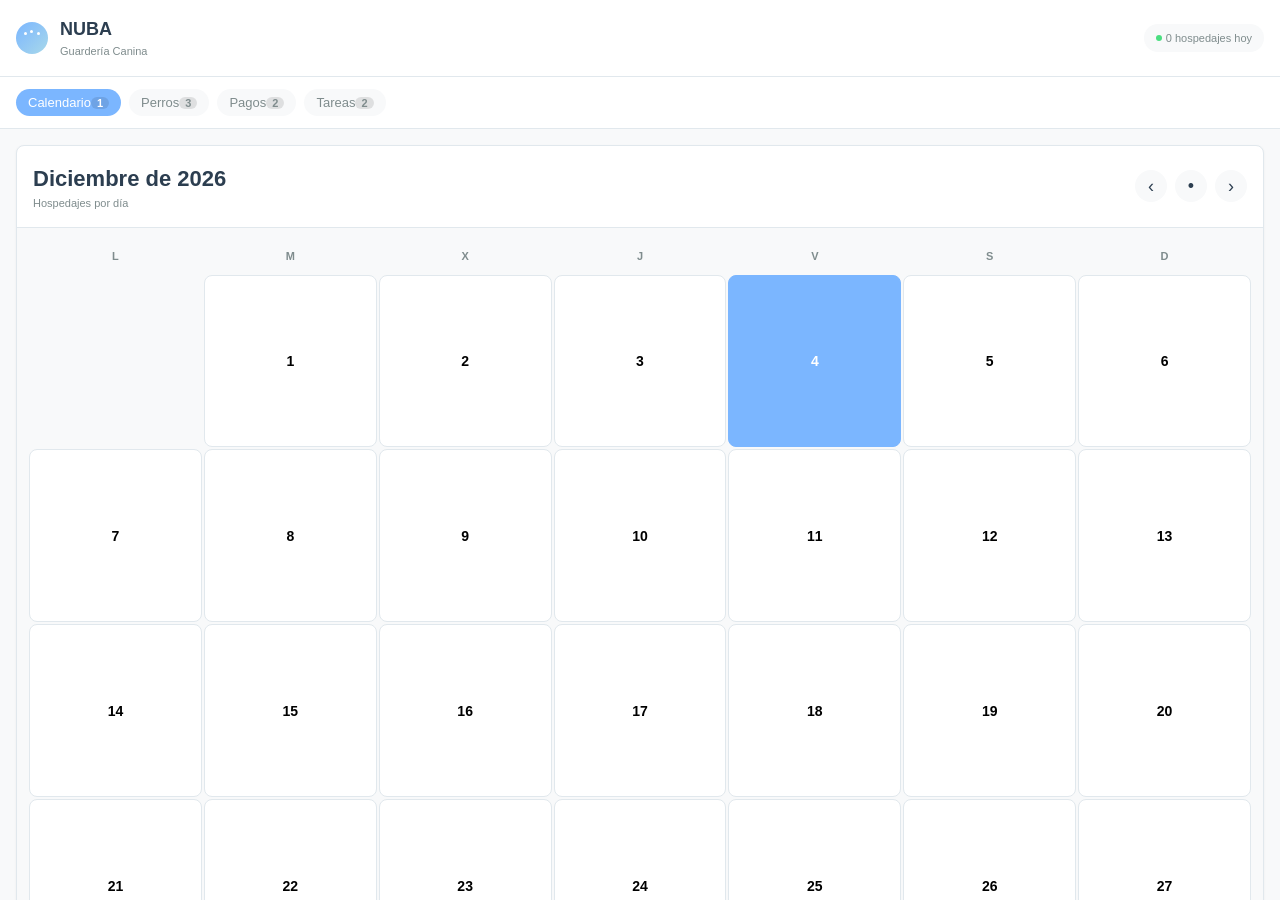
<file: index_v2.html>
<!DOCTYPE html>
<html lang="es">
<head>
  <meta charset="UTF-8" />
  <title>NUBA Guardería Canina</title>
  <meta name="viewport" content="width=device-width, initial-scale=1, viewport-fit=cover" />
  <link rel="stylesheet" href="./style.css" />
</head>
<body>
  <div id="app"></div>

  <script>
    // ===== DOM Helper =====
    const el = (tag, attrs = {}, children = []) => {
      const node = document.createElement(tag);
      Object.entries(attrs || {}).forEach(([k, v]) => {
        if (k === "class") node.className = v;
        else if (k.startsWith("on") && typeof v === "function") {
          node.addEventListener(k.slice(2).toLowerCase(), v);
        } else if (k === "dataset" && v && typeof v === "object") {
          Object.entries(v).forEach(([dk, dv]) => (node.dataset[dk] = dv));
        } else {
          node.setAttribute(k, v);
        }
      });
      const append = (c) => {
        if (c == null) return;
        if (Array.isArray(c)) c.forEach(append);
        else if (typeof c === "string" || typeof c === "number") {
          node.appendChild(document.createTextNode(c));
        } else {
          node.appendChild(c);
        }
      };
      append(children);
      return node;
    };

    // ===== State =====
    const state = {
      activeTab: "calendario",
      today: new Date(),
      calendarMonthOffset: 0,
      selectedDate: null,
      pagosFilter: "pendientes",
      tareasFilter: "todas",
      modal: null,
      selectedPerroId: null,
      tarifa: { precioNoche: 60, precioTemporada: 0 },
      perros: [
        {
          id: 1,
          nombre: "Luna",
          notas: "Dieta hipoalergénica, muy sociable.",
          cliente: "María Pérez",
          cliente_telefono: "555-1234",
          cliente_email: "maria@example.com",
          etiquetas: ["Dieta", "Sociable"],
          adjuntos: [{ id: 1, nombre: "vacunas_Luna.pdf", tipo: "Certificado de Vacunas" }]
        },
        {
          id: 2,
          nombre: "Max",
          notas: "Ansiedad por separación. Prefiere habitación tranquila.",
          cliente: "Carlos Gómez",
          cliente_telefono: "555-5678",
          cliente_email: "carlos@example.com",
          etiquetas: ["Ansiedad", "Habitación individual"],
          adjuntos: []
        },
        {
          id: 3,
          nombre: "Toby",
          notas: "Toma medicación por la mañana. Muy juguetón.",
          cliente: "Lucía Fernández",
          cliente_telefono: "555-9012",
          cliente_email: "lucia@example.com",
          etiquetas: ["Medicación", "Juguetón"],
          adjuntos: [{ id: 2, nombre: "ficha_medica_Toby.pdf", tipo: "Ficha Médica" }]
        }
      ],
      hospedajes: [
        {
          id: 1,
          perroId: 1,
          habitacion: "Suite 1",
          desde: "2025-12-06",
          hasta: "2025-12-10",
          estado: "activo"
        },
        {
          id: 2,
          perroId: 2,
          habitacion: "Hab. 3",
          desde: "2025-12-07",
          hasta: "2025-12-12",
          estado: "programado"
        },
        {
          id: 3,
          perroId: 3,
          habitacion: "Suite 2",
          desde: "2025-12-05",
          hasta: "2025-12-07",
          estado: "completado"
        }
      ],
      pagos: [
        {
          id: 1,
          perroId: 1,
          monto: 240,
          vence: "2025-12-10",
          estado: "pendiente",
          hospedajeId: 1,
          notas: "Pago por hospedaje 4 noches"
        },
        {
          id: 2,
          perroId: 2,
          monto: 300,
          vence: "2025-12-12",
          estado: "pendiente",
          hospedajeId: 2,
          notas: "Pago por hospedaje 5 noches"
        },
        {
          id: 3,
          perroId: 3,
          monto: 120,
          vence: "2025-12-07",
          estado: "pagado",
          hospedajeId: 3,
          notas: "Pago por hospedaje 2 noches"
        }
      ],
      tareas: [
        {
          id: 1,
          titulo: "Paseo Luna (mañana)",
          fecha: "2025-12-07",
          asignadoA: "Ana",
          estado: "pendiente"
        },
        {
          id: 2,
          titulo: "Baño Max",
          fecha: "2025-12-07",
          asignadoA: "Luis",
          estado: "en-curso"
        },
        {
          id: 3,
          titulo: "Limpieza Suite 2",
          fecha: "2025-12-06",
          asignadoA: "Equipo",
          estado: "hecha"
        }
      ]
    };

    // ===== Utility Functions =====
    const formatDateISO = (date) => date.toISOString().split("T")[0];

    const addMonths = (date, offset) => {
      const d = new Date(date);
      d.setMonth(d.getMonth() + offset);
      return d;
    };

    const getMonthDays = (year, month) => {
      const firstDay = new Date(year, month, 1);
      const daysInMonth = new Date(year, month + 1, 0).getDate();
      const startWeekday = (firstDay.getDay() + 6) % 7;
      const days = [];
      for (let i = 0; i < startWeekday; i++) {
        days.push(null);
      }
      for (let d = 1; d <= daysInMonth; d++) {
        days.push(new Date(year, month, d));
      }
      return days;
    };

    const isSameDay = (a, b) =>
      a.getFullYear() === b.getFullYear() &&
      a.getMonth() === b.getMonth() &&
      a.getDate() === b.getDate();

    const calcularDias = (desde, hasta) => {
      const d1 = new Date(desde);
      const d2 = new Date(hasta);
      return Math.ceil((d2 - d1) / (1000 * 60 * 60 * 24)) + 1;
    };

    const calcularMonto = (desde, hasta, tarifa = state.tarifa.precioNoche) => {
      const dias = calcularDias(desde, hasta);
      return dias * tarifa;
    };

    // ===== Views =====
    function renderCalendarioView() {
      const container = el("div", { class: "calendar-card card" });

      const monthDate = addMonths(state.today, state.calendarMonthOffset);
      const monthLabel = monthDate.toLocaleDateString("es-ES", {
        month: "long",
        year: "numeric"
      });

      const header = el("div", { class: "calendar-header" }, [
        el("div", null, [
          el(
            "div",
            { class: "calendar-month" },
            monthLabel.charAt(0).toUpperCase() + monthLabel.slice(1)
          ),
          el("div", { class: "card-subtitle" }, "Hospedajes por día")
        ]),
        el("div", { class: "calendar-nav" }, [
          el(
            "button",
            {
              onclick: () => {
                state.calendarMonthOffset -= 1;
                renderApp(document.getElementById("app"));
              }
            },
            "‹"
          ),
          el(
            "button",
            {
              onclick: () => {
                state.calendarMonthOffset = 0;
                renderApp(document.getElementById("app"));
              }
            },
            "•"
          ),
          el(
            "button",
            {
              onclick: () => {
                state.calendarMonthOffset += 1;
                renderApp(document.getElementById("app"));
              }
            },
            "›"
          )
        ])
      ]);

      const weekdaysRow = ["L", "M", "X", "J", "V", "S", "D"].map((d) =>
        el("div", { class: "calendar-weekday" }, d)
      );

      const days = getMonthDays(monthDate.getFullYear(), monthDate.getMonth());
      const selectedDate = state.selectedDate || state.today;

      const daysNodes = days.map((d) => {
        if (!d) return el("div");
        const dayISO = formatDateISO(d);
        const staysOnDay = state.hospedajes.filter(
          (h) => dayISO >= h.desde && dayISO <= h.hasta
        );
        const hasStays = staysOnDay.length > 0;
        const isToday = isSameDay(d, state.today);
        const isSelected = isSameDay(d, selectedDate);

        const classes = ["calendar-day"];
        if (isToday) classes.push("is-today");
        if (hasStays) classes.push("has-stays");
        if (isSelected) classes.push("selected");

        return el(
          "button",
          {
            class: classes.join(" "),
            title: hasStays ? staysOnDay.map((h) => {
              const perro = state.perros.find((p) => p.id === h.perroId);
              return perro ? perro.nombre : "Perro";
            }).join(", ") : "",
            onclick: () => {
              state.selectedDate = d;
              renderApp(document.getElementById("app"));
            }
          },
          [
            el("div", { class: "calendar-day-inner" }, [
              el("span", { class: "calendar-day-number" }, d.getDate())
            ]),
            hasStays
              ? el(
                  "div",
                  { class: "calendar-day-badge" },
                  staysOnDay.length > 9 ? "9+" : staysOnDay.length
                )
              : null,
            hasStays && staysOnDay.length <= 2
              ? el(
                  "div",
                  { class: "calendar-day-pets" },
                  staysOnDay.slice(0, 2).map((h) => {
                    const perro = state.perros.find((p) => p.id === h.perroId);
                    return el(
                      "span",
                      { class: "pet-dot", title: perro ? perro.nombre : "Perro" },
                      perro ? perro.nombre.charAt(0) : "?"
                    );
                  })
                )
              : null
          ]
        );
      });

      const grid = el("div", { class: "calendar-grid" }, [
        ...weekdaysRow,
        ...daysNodes
      ]);

      container.appendChild(header);
      container.appendChild(grid);

      const selectedISO = formatDateISO(state.selectedDate || state.today);
      const dayStays = state.hospedajes.filter(
        (h) => selectedISO >= h.desde && selectedISO <= h.hasta
      );

      const summaryRow = el("div", { class: "day-summary" }, [
        el("span", null, [
          "Día ",
          el("strong", null, selectedISO.split("-").reverse().join("/"))
        ]),
        el("div", { class: "small-pill-row" }, [
          el("span", { class: "small-pill" }, [
            "Hospedajes: ",
            el("strong", null, dayStays.length.toString())
          ])
        ])
      ]);

      container.appendChild(summaryRow);

      const listCard = el(
        "div",
        { class: "card card-tight", style: "margin-top:6px;" },
        [
          el("div", { class: "card-header" }, [
            el("div", { class: "card-title" }, [
              "Hospedajes del día",
              el("span", { class: "chip" }, [
                el("span", { class: "chip-dot" }),
                "Programado / Activo / Completado"
              ])
            ]),
            el(
              "button",
              {
                class: "btn-ghost",
                onclick: () => {
                  state.modal = { type: "hospedaje", date: selectedISO };
                  renderApp(document.getElementById("app"));
                }
              },
              "+ nuevo"
            )
          ]),
          el("div", { class: "scroll-area" }, [
            dayStays.length === 0
              ? el("div", { class: "empty-state" }, "No hay hospedajes para este día.")
              : dayStays.map(renderStayItem)
          ])
        ]
      );

      const wrapper = el("div");
      wrapper.appendChild(container);
      wrapper.appendChild(listCard);
      return wrapper;
    }

    function renderStayItem(h) {
      const perro = state.perros.find((p) => p.id === h.perroId);
      const initials = perro ? perro.nombre.charAt(0) : "?";
      const statusClass = h.estado;
      const statusLabel =
        h.estado === "activo"
          ? "Activo"
          : h.estado === "completado"
          ? "Completado"
          : "Programado";

      const pago = state.pagos.find((p) => p.hospedajeId === h.id);
      const montoCalculado = calcularMonto(h.desde, h.hasta);

      return el("div", { class: "stay-item" }, [
        el("div", { class: "stay-avatar" }, initials),
        el("div", { class: "stay-main" }, [
          el("div", { class: "stay-name" }, perro ? perro.nombre : "Perro"),
          el(
            "div",
            { class: "stay-meta" },
            `Hab. ${h.habitacion} · ${h.desde.split("-").reverse().join("/")}` +
              ` – ${h.hasta.split("-").reverse().join("/")} · $${montoCalculado}`
          )
        ]),
        el("div", { style: "display:flex; gap:6px; align-items:center;" }, [
          el("span", { class: `stay-status ${statusClass}` }, statusLabel),
          el(
            "button",
            {
              class: "btn-ghost",
              onclick: () => {
                state.modal = { type: "hospedaje", hospedajeId: h.id };
                renderApp(document.getElementById("app"));
              }
            },
            "Editar"
          )
        ])
      ]);
    }

    function renderPerrosView() {
      const card = el("div", { class: "card card-tight" }, [
        el("div", { class: "card-header" }, [
          el("div", { class: "card-title" }, [
            "Perros registrados",
            el("span", { class: "chip" }, [
              el("span", { class: "chip-dot" }),
              "Perfil, notas, historial"
            ])
          ]),
          el(
            "button",
            {
              class: "btn-ghost",
              onclick: () => {
                state.modal = { type: "perro" };
                renderApp(document.getElementById("app"));
              }
            },
            "+ nuevo"
          )
        ]),
        el("div", { class: "scroll-area" }, [
          el(
            "div",
            { class: "pet-list" },
            state.perros.map((p) => renderPetItem(p))
          )
        ])
      ]);
      return card;
    }

    function renderPetItem(p) {
      const initials = p.nombre.charAt(0);
      const activos = state.hospedajes.filter(
        (h) => h.perroId === p.id && h.estado === "activo"
      ).length;
      const pendientes = state.pagos.filter(
        (pay) => pay.perroId === p.id && pay.estado === "pendiente"
      ).length;

      return el("div", { class: "pet-item" }, [
        el("div", { class: "pet-avatar" }, initials),
        el("div", { class: "pet-main" }, [
          el("div", { class: "pet-name" }, p.nombre),
          el("div", { class: "pet-notes" }, p.cliente ? `Cliente: ${p.cliente}` : ""),
          el("div", { class: "pet-tags" }, [
            p.etiquetas.map((tag) => el("span", { class: "pet-tag" }, tag)),
            activos
              ? el("span", { class: "pet-tag" }, `Hospedajes activos: ${activos}`)
              : null,
            pendientes
              ? el(
                  "span",
                  { class: "pet-tag" },
                  `Pagos pendientes: ${pendientes}`
                )
              : null
          ])
        ]),
        el("div", null, [
          el(
            "button",
            {
              class: "btn-ghost",
              onclick: () => {
                state.selectedPerroId = p.id;
                state.modal = { type: "perfil-perro", perroId: p.id };
                renderApp(document.getElementById("app"));
              }
            },
            "Ver Perfil"
          )
        ])
      ]);
    }

    function renderPagosView() {
      const card = el("div", { class: "card card-tight" }, [
        el("div", { class: "card-header" }, [
          el("div", { class: "card-title" }, [
            "Pagos",
            el("span", { class: "chip" }, [
              el("span", { class: "chip-dot" }),
              "Pendientes y pagados"
            ])
          ]),
          el(
            "button",
            {
              class: "btn-ghost",
              onclick: () => {
                state.modal = { type: "pago" };
                renderApp(document.getElementById("app"));
              }
            },
            "+ nuevo pago"
          )
        ]),
        el("div", { class: "pagos-toggle" }, [
          el(
            "button",
            {
              class: state.pagosFilter === "pendientes" ? "active" : "",
              onclick: () => {
                state.pagosFilter = "pendientes";
                renderApp(document.getElementById("app"));
              }
            },
            "Pendientes"
          ),
          el(
            "button",
            {
              class: state.pagosFilter === "pagados" ? "active" : "",
              onclick: () => {
                state.pagosFilter = "pagados";
                renderApp(document.getElementById("app"));
              }
            },
            "Pagados"
          ),
          el(
            "button",
            {
              class: "btn-ghost",
              onclick: () => {
                state.modal = { type: "tarifa" };
                renderApp(document.getElementById("app"));
              }
            },
            "⚙ Tarifas"
          )
        ]),
        el("div", { class: "scroll-area" }, [renderPagosList(state.pagosFilter)])
      ]);

      return card;
    }

    function renderPagosList(filter) {
      const todayISO = formatDateISO(state.today);
      const list = state.pagos.filter((p) =>
        filter === "pendientes" ? p.estado === "pendiente" : p.estado === "pagado"
      );

      if (list.length === 0) {
        return el(
          "div",
          { class: "empty-state" },
          filter === "pendientes"
            ? "No hay pagos pendientes."
            : "No hay pagos registrados como pagados."
        );
      }

      return el(
        "div",
        null,
        list.map((p) => {
          const perro = state.perros.find((pet) => pet.id === p.perroId);
          const vencido = p.estado === "pendiente" && p.vence < todayISO;
          const statusClass = vencido
            ? "vencido"
            : p.estado === "pendiente"
            ? "pendiente"
            : "pagado";
          const statusLabel = vencido
            ? "Vencido"
            : p.estado === "pendiente"
            ? "Pendiente"
            : "Pagado";

          return el("div", { class: "payment-item" }, [
            el("div", { class: "payment-main" }, [
              el("div", { class: "payment-name" }, perro ? perro.nombre : "Perro"),
              el("div", { class: "payment-meta" }, [
                `Vence: ${p.vence.split("-").reverse().join("/")}`,
                " · ",
                el("span", { class: `payment-status-pill ${statusClass}` }, [
                  statusLabel
                ])
              ]),
              p.notas ? el("div", { class: "payment-notes" }, p.notas) : null
            ]),
            el("div", { style: "text-align:right; display:flex; flex-direction:column; gap:6px; align-items:flex-end;" }, [
              el("div", { class: "payment-amount" }, `$${p.monto.toFixed(0)}`),
              el("div", null, [
                filter === "pendientes"
                  ? el(
                      "button",
                      {
                        class: "btn-primary btn-small",
                        onclick: () => {
                          p.estado = "pagado";
                          renderApp(document.getElementById("app"));
                        }
                      },
                      "Marcar pagado"
                    )
                  : null,
                el(
                  "button",
                  {
                    class: "btn-ghost",
                    onclick: () => {
                      state.modal = { type: "pago", pagoId: p.id };
                      renderApp(document.getElementById("app"));
                    }
                  },
                  "Editar"
                )
              ])
            ])
          ]);
        })
      );
    }

    function renderTareasView() {
      const card = el("div", { class: "card card-tight" }, [
        el("div", { class: "card-header" }, [
          el("div", { class: "card-title" }, [
            "Tareas del equipo",
            el("span", { class: "chip" }, [
              el("span", { class: "chip-dot" }),
              "Paseos, baños, limpieza"
            ])
          ]),
          el(
            "button",
            {
              class: "btn-ghost",
              onclick: () => {
                state.modal = { type: "tarea" };
                renderApp(document.getElementById("app"));
              }
            },
            "+ nueva"
          )
        ]),
        el("div", { class: "task-filters" }, [
          el(
            "button",
            {
              class: `btn-ghost ${state.tareasFilter === "todas" ? "active-filter" : ""}`,
              onclick: () => {
                state.tareasFilter = "todas";
                renderApp(document.getElementById("app"));
              }
            },
            "Todas"
          ),
          el(
            "button",
            {
              class: `btn-ghost ${state.tareasFilter === "pendientes" ? "active-filter" : ""}`,
              onclick: () => {
                state.tareasFilter = "pendientes";
                renderApp(document.getElementById("app"));
              }
            },
            "Pendientes"
          ),
          el(
            "button",
            {
              class: `btn-ghost ${state.tareasFilter === "hoy" ? "active-filter" : ""}`,
              onclick: () => {
                state.tareasFilter = "hoy";
                renderApp(document.getElementById("app"));
              }
            },
            "Hoy"
          )
        ]),
        el("div", { class: "scroll-area" }, [renderTareasList()])
      ]);

      return card;
    }

    function renderTareasList() {
      const todayISO = formatDateISO(state.today);

      let list = state.tareas.slice();
      if (state.tareasFilter === "pendientes") {
        list = list.filter((t) => t.estado !== "hecha");
      } else if (state.tareasFilter === "hoy") {
        list = list.filter((t) => t.fecha === todayISO);
      }

      if (list.length === 0) {
        return el(
          "div",
          { class: "empty-state" },
          "No hay tareas para este filtro."
        );
      }

      return el(
        "div",
        null,
        list.map((t) => {
          const statusClass = t.estado;
          const statusLabel =
            t.estado === "pendiente"
              ? "Pendiente"
              : t.estado === "en-curso"
              ? "En curso"
              : "Hecha";

          return el("div", { class: "task-item" }, [
            el(
              "button",
              {
                class: "task-checkbox",
                onclick: () => {
                  if (t.estado === "hecha") {
                    t.estado = "pendiente";
                  } else {
                    t.estado = "hecha";
                  }
                  renderApp(document.getElementById("app"));
                }
              },
              t.estado === "hecha" ? "✓" : ""
            ),
            el("div", { class: "task-main" }, [
              el("div", { class: "task-title" }, t.titulo),
              el("div", { class: "task-meta" }, [
                el("span", null, [
                  `Fecha: ${t.fecha.split("-").reverse().join("/")}`,
                  " · ",
                  `Asignado a ${t.asignadoA}`
                ]),
                el("span", { class: `task-status-pill ${statusClass}` }, statusLabel)
              ])
            ])
          ]);
        })
      );
    }

    function renderModal() {
      const close = () => {
        state.modal = null;
        renderApp(document.getElementById("app"));
      };

      const backdrop = el(
        "div",
        {
          class: "modal-backdrop",
          onclick: (e) => {
            if (e.target === e.currentTarget) close();
          }
        },
        [renderModalContent(close)]
      );

      return backdrop;
    }

    function renderModalContent(close) {
      if (!state.modal) return el("div");
      if (state.modal.type === "hospedaje") return renderHospedajeModal(close);
      if (state.modal.type === "tarea") return renderTareaModal(close);
      if (state.modal.type === "pago") return renderPagoModal(close);
      if (state.modal.type === "perro") return renderPerroModal(close);
      if (state.modal.type === "tarifa") return renderTarifaModal(close);
      if (state.modal.type === "perfil-perro") return renderPerfilPerroModal(close);
      return el("div");
    }

    function renderHospedajeModal(close) {
      const sheet = el("div", { class: "modal-sheet" });
      const hospedajeId = state.modal && state.modal.hospedajeId ? state.modal.hospedajeId : null;
      const existing = hospedajeId ? state.hospedajes.find((x) => x.id === hospedajeId) : null;

      const desdeInput = el("input", {
        type: "date",
        value: state.modal.date || (existing ? existing.desde : formatDateISO(state.today))
      });
      const hastaInput = el("input", {
        type: "date",
        value: state.modal.date || (existing ? existing.hasta : formatDateISO(state.today))
      });

      const perroSelect = el(
        "select",
        null,
        state.perros.map((p) => el("option", { value: p.id }, p.nombre))
      );

      const habInput = el("input", {
        type: "text",
        placeholder: "Suite / Habitación",
        value: existing ? existing.habitacion : ""
      });

      if (existing) {
        perroSelect.value = existing.perroId;
      }

      const save = () => {
        const perroId = parseInt(perroSelect.value, 10);
        const desde = desdeInput.value;
        const hasta = hastaInput.value;
        const habitacion = habInput.value || "Hab. 1";
        if (!perroId || !desde || !hasta) {
          alert("Completa perro y fechas.");
          return;
        }
        if (existing) {
          existing.perroId = perroId;
          existing.desde = desde;
          existing.hasta = hasta;
          existing.habitacion = habitacion;
          // Actualizar pago relacionado
          const pago = state.pagos.find((p) => p.hospedajeId === existing.id);
          if (pago) {
            pago.monto = calcularMonto(desde, hasta);
          }
        } else {
          state.hospedajes.push({
            id: Date.now(),
            perroId,
            desde,
            hasta,
            habitacion,
            estado: "programado"
          });
          // Crear pago automático
          const nuevoHospedajeId = Date.now();
          const monto = calcularMonto(desde, hasta);
          state.pagos.push({
            id: Date.now() + 1,
            perroId,
            monto,
            vence: hasta,
            hospedajeId: nuevoHospedajeId,
            estado: "pendiente",
            notas: `Pago por hospedaje ${calcularDias(desde, hasta)} noches`
          });
          state.hospedajes[state.hospedajes.length - 1].id = nuevoHospedajeId;
        }
        close();
      };

      sheet.appendChild(
        el("div", { class: "modal-header" }, [
          el("div", { class: "modal-title" }, existing ? "Editar hospedaje" : "Nuevo hospedaje"),
          el(
            "button",
            {
              class: "btn-icon",
              onclick: close
            },
            "✕"
          )
        ])
      );

      sheet.appendChild(
        el("div", { class: "modal-body" }, [
          el("div", { class: "modal-field" }, [
            el("label", null, "Perro"),
            perroSelect
          ]),
          el("div", { class: "modal-field" }, [
            el("label", null, "Desde"),
            desdeInput
          ]),
          el("div", { class: "modal-field" }, [
            el("label", null, "Hasta"),
            hastaInput
          ]),
          el("div", { class: "modal-field" }, [
            el("label", null, "Habitación"),
            habInput
          ]),
          el("div", { class: "modal-actions" }, [
            el("button", { class: "btn-ghost", onclick: close }, "Cancelar"),
            el("button", { class: "btn-primary", onclick: save }, "Guardar")
          ])
        ])
      );

      return sheet;
    }

    function renderPagoModal(close) {
      const sheet = el("div", { class: "modal-sheet" });
      const pagoId = state.modal && state.modal.pagoId ? state.modal.pagoId : null;
      const existing = pagoId ? state.pagos.find((x) => x.id === pagoId) : null;

      const perroSelect = el(
        "select",
        null,
        state.perros.map((p) => el("option", { value: p.id }, p.nombre))
      );
      const montoInput = el("input", {
        type: "number",
        placeholder: "Monto",
        min: "0",
        step: "0.01",
        value: existing ? existing.monto : ""
      });
      const venceInput = el("input", {
        type: "date",
        value: existing ? existing.vence : formatDateISO(state.today)
      });
      const notasInput = el("input", {
        type: "text",
        placeholder: "Notas (opcional)",
        value: existing && existing.notas ? existing.notas : ""
      });
      const estadoSelect = el(
        "select",
        null,
        ["pendiente", "pagado"].map((s) => el("option", { value: s }, s))
      );

      if (existing) {
        perroSelect.value = existing.perroId;
        estadoSelect.value = existing.estado || "pendiente";
      }

      const save = () => {
        const perroId = parseInt(perroSelect.value, 10);
        const monto = parseFloat(montoInput.value);
        const vence = venceInput.value;
        const notas = notasInput.value.trim();
        const estado = estadoSelect.value;

        if (!perroId || !monto || monto <= 0 || !vence) {
          alert("Completa todos los campos correctamente.");
          return;
        }

        if (existing) {
          existing.perroId = perroId;
          existing.monto = monto;
          existing.vence = vence;
          existing.notas = notas;
          existing.estado = estado;
        } else {
          state.pagos.push({
            id: Date.now(),
            perroId,
            monto,
            vence,
            notas,
            estado: estado || "pendiente"
          });
        }
        close();
      };

      sheet.appendChild(
        el("div", { class: "modal-header" }, [
          el("div", { class: "modal-title" }, existing ? "Editar pago" : "Nuevo pago"),
          el(
            "button",
            {
              class: "btn-icon",
              onclick: close
            },
            "✕"
          )
        ])
      );

      sheet.appendChild(
        el("div", { class: "modal-body" }, [
          el("div", { class: "modal-field" }, [
            el("label", null, "Perro"),
            perroSelect
          ]),
          el("div", { class: "modal-field" }, [
            el("label", null, "Monto ($)"),
            montoInput
          ]),
          el("div", { class: "modal-field" }, [
            el("label", null, "Fecha de vencimiento"),
            venceInput
          ]),
          el("div", { class: "modal-field" }, [
            el("label", null, "Notas"),
            notasInput
          ]),
          el("div", { class: "modal-field" }, [
            el("label", null, "Estado"),
            estadoSelect
          ]),
          el("div", { class: "modal-actions" }, [
            el("button", { class: "btn-ghost", onclick: close }, "Cancelar"),
            el("button", { class: "btn-primary", onclick: save }, "Guardar")
          ])
        ])
      );

      return sheet;
    }

    function renderPerroModal(close) {
      const sheet = el("div", { class: "modal-sheet" });
      const perroId = state.modal && state.modal.perroId ? state.modal.perroId : null;
      const existing = perroId ? state.perros.find((p) => p.id === perroId) : null;

      const nombreInput = el("input", { type: "text", placeholder: "Nombre", value: existing ? existing.nombre : "" });
      const clienteInput = el("input", { type: "text", placeholder: "Nombre del cliente", value: existing ? existing.cliente : "" });
      const telInput = el("input", { type: "text", placeholder: "Teléfono", value: existing ? (existing.cliente_telefono || "") : "" });
      const emailInput = el("input", { type: "email", placeholder: "Email", value: existing ? (existing.cliente_email || "") : "" });
      const notasInput = el("input", { type: "text", placeholder: "Notas", value: existing ? existing.notas : "" });
      const etiquetasInput = el("input", { type: "text", placeholder: "Etiquetas (separadas por comas)", value: existing ? (existing.etiquetas || []).join(", ") : "" });

      const save = () => {
        const nombre = nombreInput.value.trim();
        const cliente = clienteInput.value.trim();
        const cliente_telefono = telInput.value.trim();
        const cliente_email = emailInput.value.trim();
        const notas = notasInput.value.trim();
        const etiquetas = etiquetasInput.value.split(",").map(s=>s.trim()).filter(Boolean);

        if (!nombre) { alert("Ingresa el nombre del perro."); return; }

        if (existing) {
          existing.nombre = nombre;
          existing.cliente = cliente;
          existing.cliente_telefono = cliente_telefono;
          existing.cliente_email = cliente_email;
          existing.notas = notas;
          existing.etiquetas = etiquetas;
        } else {
          state.perros.push({
            id: Date.now(),
            nombre,
            cliente,
            cliente_telefono,
            cliente_email,
            notas,
            etiquetas,
            adjuntos: []
          });
        }
        close();
      };

      sheet.appendChild(el("div", { class: "modal-header" }, [ el("div", { class: "modal-title" }, existing ? "Editar perro" : "Nuevo perro"), el("button", { class: "btn-icon", onclick: close }, "✕") ]));
      sheet.appendChild(el("div", { class: "modal-body" }, [
        el("div", { class: "modal-field" }, [ el("label", null, "Nombre"), nombreInput ]),
        el("div", { class: "modal-field" }, [ el("label", null, "Cliente"), clienteInput ]),
        el("div", { class: "modal-field" }, [ el("label", null, "Teléfono"), telInput ]),
        el("div", { class: "modal-field" }, [ el("label", null, "Email"), emailInput ]),
        el("div", { class: "modal-field" }, [ el("label", null, "Notas"), notasInput ]),
        el("div", { class: "modal-field" }, [ el("label", null, "Etiquetas"), etiquetasInput ]),
        el("div", { class: "modal-actions" }, [ el("button", { class: "btn-ghost", onclick: close }, "Cancelar"), el("button", { class: "btn-primary", onclick: save }, "Guardar") ])
      ]));

      return sheet;
    }

    function renderTarifaModal(close) {
      const sheet = el("div", { class: "modal-sheet" });
      const precioInput = el("input", {
        type: "number",
        placeholder: "Precio por noche ($)",
        min: "0",
        step: "0.01",
        value: state.tarifa.precioNoche
      });
      const temporadaInput = el("input", {
        type: "number",
        placeholder: "Descuento/Aumento temporada (%)",
        min: "-100",
        max: "100",
        step: "1",
        value: state.tarifa.precioTemporada
      });

      const save = () => {
        const precio = parseFloat(precioInput.value);
        if (!precio || precio <= 0) {
          alert("Ingresa un precio válido.");
          return;
        }
        state.tarifa.precioNoche = precio;
        state.tarifa.precioTemporada = parseFloat(temporadaInput.value) || 0;
        alert("Tarifas actualizadas correctamente.");
        close();
      };

      sheet.appendChild(el("div", { class: "modal-header" }, [ el("div", { class: "modal-title" }, "Configurar Tarifas"), el("button", { class: "btn-icon", onclick: close }, "✕") ]));
      sheet.appendChild(el("div", { class: "modal-body" }, [
        el("div", { class: "modal-field" }, [ el("label", null, "Precio por noche ($)"), precioInput ]),
        el("div", { class: "modal-field" }, [ el("label", null, "Ajuste temporada (%)"), temporadaInput ]),
        el("div", { class: "modal-actions" }, [ el("button", { class: "btn-ghost", onclick: close }, "Cancelar"), el("button", { class: "btn-primary", onclick: save }, "Guardar") ])
      ]));

      return sheet;
    }

    function renderPerfilPerroModal(close) {
      const perroId = state.modal && state.modal.perroId ? state.modal.perroId : null;
      const perro = perroId ? state.perros.find((p) => p.id === perroId) : null;

      if (!perro) return el("div");

      const sheet = el("div", { class: "modal-sheet" });
      const hospedajesDelPerro = state.hospedajes.filter((h) => h.perroId === perroId);
      const pagosDelPerro = state.pagos.filter((p) => p.perroId === perroId);

      sheet.appendChild(el("div", { class: "modal-header" }, [
        el("div", { class: "modal-title" }, `${perro.nombre} - Perfil`),
        el("button", { class: "btn-icon", onclick: close }, "✕")
      ]));

      sheet.appendChild(el("div", { class: "modal-body" }, [
        el("div", { class: "modal-section" }, [
          el("h4", null, "Información General"),
          el("p", null, `Nombre: ${perro.nombre}`),
          el("p", null, `Cliente: ${perro.cliente}`),
          el("p", null, `Teléfono: ${perro.cliente_telefono || "-"}`),
          el("p", null, `Email: ${perro.cliente_email || "-"}`),
          el("p", null, `Notas: ${perro.notas}`)
        ]),
        el("div", { class: "modal-section" }, [
          el("h4", null, "Hospedajes"),
          hospedajesDelPerro.length === 0
            ? el("p", null, "No hay hospedajes registrados.")
            : hospedajesDelPerro.map((h) =>
              el("div", { style: "margin:6px 0; font-size:11px; padding:6px; background:#f0f0f0; border-radius:6px;" }, [
                `${h.desde} a ${h.hasta} · Hab. ${h.habitacion} · Estado: ${h.estado}`
              ])
            )
        ]),
        el("div", { class: "modal-section" }, [
          el("h4", null, "Pagos"),
          pagosDelPerro.length === 0
            ? el("p", null, "No hay pagos registrados.")
            : pagosDelPerro.map((p) =>
              el("div", { style: "margin:6px 0; font-size:11px; padding:6px; background:#f0f0f0; border-radius:6px;" }, [
                `$${p.monto} · Vence: ${p.vence} · ${p.estado}`
              ])
            )
        ]),
        el("div", { class: "modal-section" }, [
          el("h4", null, "Documentos Adjuntos"),
          perro.adjuntos && perro.adjuntos.length > 0
            ? perro.adjuntos.map((adj) =>
              el("div", { style: "margin:6px 0; font-size:11px; padding:6px; background:#f0f0f0; border-radius:6px; display:flex; justify-content:space-between;" }, [
                `📄 ${adj.nombre}`,
                el("small", null, adj.tipo)
              ])
            )
            : el("p", null, "No hay documentos adjuntos.")
        ]),
        el("div", { class: "modal-actions" }, [
          el("button", { class: "btn-ghost", onclick: close }, "Cerrar")
        ])
      ]));

      return sheet;
    }

    function renderTareaModal(close) {
      const sheet = el("div", { class: "modal-sheet" });
      const tituloInput = el("input", {
        type: "text",
        placeholder: "Título de la tarea"
      });
      const fechaInput = el("input", {
        type: "date",
        value: formatDateISO(state.today)
      });
      const personaInput = el("input", {
        type: "text",
        placeholder: "Asignado a (nombre)"
      });

      const save = () => {
        const titulo = tituloInput.value.trim();
        const fecha = fechaInput.value;
        const asignadoA = personaInput.value.trim() || "Equipo";

        if (!titulo || !fecha) {
          alert("Completa el título y la fecha.");
          return;
        }

        state.tareas.push({
          id: Date.now(),
          titulo,
          fecha,
          asignadoA,
          estado: "pendiente"
        });
        close();
      };

      sheet.appendChild(
        el("div", { class: "modal-header" }, [
          el("div", { class: "modal-title" }, "Nueva tarea"),
          el(
            "button",
            {
              class: "btn-icon",
              onclick: close
            },
            "✕"
          )
        ])
      );

      sheet.appendChild(
        el("div", { class: "modal-body" }, [
          el("div", { class: "modal-field" }, [
            el("label", null, "Título"),
            tituloInput
          ]),
          el("div", { class: "modal-field" }, [
            el("label", null, "Fecha"),
            fechaInput
          ]),
          el("div", { class: "modal-field" }, [
            el("label", null, "Asignado a"),
            personaInput
          ]),
          el("div", { class: "modal-actions" }, [
            el("button", { class: "btn-ghost", onclick: close }, "Cancelar"),
            el("button", { class: "btn-primary", onclick: save }, "Guardar")
          ])
        ])
      );

      return sheet;
    }

    // ===== Main App =====
    function renderApp(root) {
      root.innerHTML = "";
      const shell = el("div", { class: "app-shell" });

      shell.appendChild(renderHeader());
      shell.appendChild(renderTabs());
      shell.appendChild(renderContent());

      root.appendChild(shell);

      if (state.modal) {
        root.appendChild(renderModal());
      }
    }

    function renderHeader() {
      const todayCount = state.hospedajes.filter((h) => {
        const todayISO = state.today.toISOString().split("T")[0];
        return todayISO >= h.desde && todayISO <= h.hasta;
      }).length;

      return el("header", { class: "app-header" }, [
        el("div", { class: "logo-group" }, [
          el("div", { class: "logo-icon" }, [
            el("div", { class: "paw" }, [
              el("div", { class: "paw-toe" }),
              el("div", { class: "paw-toe" }),
              el("div", { class: "paw-toe" })
            ])
          ]),
          el("div", { class: "logo-text-block" }, [
            el("span", { class: "logo-text-main" }, "NUBA"),
            el("span", { class: "logo-text-sub" }, "Guardería Canina")
          ])
        ]),
        el("div", { class: "badge-pill" }, [
          el("span", { class: "badge-dot" }),
          `${todayCount} hospedajes hoy`
        ])
      ]);
    }

    function renderTabs() {
      const tabs = [
        { id: "calendario", label: "Calendario" },
        { id: "perros", label: "Perros" },
        { id: "pagos", label: "Pagos" },
        { id: "tareas", label: "Tareas" }
      ];

      const counts = {
        calendario: state.hospedajes.filter((h) => h.estado === "activo").length,
        perros: state.perros.length,
        pagos: state.pagos.filter((p) => p.estado === "pendiente").length,
        tareas: state.tareas.filter((t) => t.estado !== "hecha").length
      };

      return el(
        "nav",
        { class: "app-tabs" },
        tabs.map((tab) =>
          el(
            "button",
            {
              class: `tab-pill ${state.activeTab === tab.id ? "active" : ""}`,
              onclick: () => {
                state.activeTab = tab.id;
                renderApp(document.getElementById("app"));
              }
            },
            [
              el("span", null, [
                tab.label,
                el("span", { class: "tab-badge" }, counts[tab.id] || 0)
              ])
            ]
          )
        )
      );
    }

    function renderContent() {
      const content = el("main", { class: "app-content" });
      let view;
      switch (state.activeTab) {
        case "calendario":
          view = renderCalendarioView();
          break;
        case "perros":
          view = renderPerrosView();
          break;
        case "pagos":
          view = renderPagosView();
          break;
        case "tareas":
          view = renderTareasView();
          break;
        default:
          view = el("div");
      }
      content.appendChild(view);
      return content;
    }

    // Initial setup
    window.addEventListener("DOMContentLoaded", () => {
      state.selectedDate = new Date(state.today);
      renderApp(document.getElementById("app"));
    });
  </script>
</body>
</html>
</file>
<file: style.css>
/* ===== CSS Variables y Theme ===== */
:root {
  --color-primary: #7bb6ff;
  --color-primary-dark: #5a95e8;
  --color-surface: #ffffff;
  --color-surface-alt: #f8f9fa;
  --color-secondary: #a8d8ea;
  --color-accent: #ff8b54;
  --color-success: #4ade80;
  --color-warning: #fbbf24;
  --color-danger: #ef4444;
  --color-text: #2c3e50;
  --color-text-muted: #7f8c8d;
  --color-border: #e1e8ed;
  --color-overlay: rgba(0, 0, 0, 0.5);
  --size-radius: 8px;
  --size-spacing-xs: 4px;
  --size-spacing-sm: 8px;
  --size-spacing-md: 12px;
  --size-spacing-lg: 16px;
  --size-spacing-xl: 24px;
  --font-family: -apple-system, BlinkMacSystemFont, "Segoe UI", Roboto, Oxygen, Ubuntu, Cantarell, sans-serif;
  --font-size-small: 11px;
  --font-size-normal: 13px;
  --font-size-title: 15px;
  --font-size-h3: 18px;
  --font-size-h2: 22px;
}

/* ===== Reset and Base ===== */
* {
  margin: 0;
  padding: 0;
  box-sizing: border-box;
}

html,
body {
  font-family: var(--font-family);
  color: var(--color-text);
  background: var(--color-surface-alt);
  line-height: 1.5;
  font-size: var(--font-size-normal);
  overflow: hidden;
}

button {
  font-family: var(--font-family);
  cursor: pointer;
  font-size: var(--font-size-normal);
  border: none;
  background: none;
  padding: 0;
  margin: 0;
}

input,
select {
  font-family: var(--font-family);
  font-size: var(--font-size-normal);
  padding: var(--size-spacing-sm);
  border: 1px solid var(--color-border);
  border-radius: var(--size-radius);
  width: 100%;
  transition: border-color 0.2s;
}

input:focus,
select:focus {
  outline: none;
  border-color: var(--color-primary);
  box-shadow: 0 0 0 2px rgba(123, 182, 255, 0.1);
}

/* ===== Layout ===== */
#app {
  width: 100vw;
  height: 100vh;
  display: flex;
}

.app-shell {
  width: 100%;
  height: 100%;
  display: flex;
  flex-direction: column;
}

.app-header {
  display: flex;
  justify-content: space-between;
  align-items: center;
  padding: var(--size-spacing-lg);
  background: var(--color-surface);
  border-bottom: 1px solid var(--color-border);
  flex-shrink: 0;
}

.logo-group {
  display: flex;
  align-items: center;
  gap: var(--size-spacing-md);
}

.logo-icon {
  width: 32px;
  height: 32px;
  background: linear-gradient(135deg, var(--color-primary), var(--color-secondary));
  border-radius: 50%;
  display: flex;
  align-items: center;
  justify-content: center;
  position: relative;
}

.logo-image {
  width: 48px;
  height: 48px;
  object-fit: contain;
  border-radius: 8px;
  background: white;
  box-shadow: 0 1px 4px rgba(0,0,0,0.06);
}

.paw {
  width: 16px;
  height: 16px;
  position: relative;
}

.adj-container {
  display: flex;
  flex-direction: column;
  gap: 8px;
  margin-top: 8px;
}

.adj-row {
  display: flex;
  gap: 8px;
  align-items: center;
}

.paw-toe {
  width: 3px;
  height: 3px;
  background: white;
  border-radius: 50%;
  position: absolute;
}

.paw-toe:nth-child(1) {
  top: 0;
  left: 6px;
}

.paw-toe:nth-child(2) {
  top: 2px;
  left: 0;
}

.paw-toe:nth-child(3) {
  top: 2px;
  right: 0;
}

.logo-text-block {
  display: flex;
  flex-direction: column;
}

.logo-text-main {
  font-size: var(--font-size-h3);
  font-weight: 700;
  color: var(--color-text);
}

.logo-text-sub {
  font-size: var(--font-size-small);
  color: var(--color-text-muted);
}

.badge-pill {
  display: flex;
  align-items: center;
  gap: var(--size-spacing-xs);
  background: var(--color-surface-alt);
  padding: 6px 12px;
  border-radius: 16px;
  font-size: var(--font-size-small);
  color: var(--color-text-muted);
}

.badge-dot {
  width: 6px;
  height: 6px;
  background: var(--color-success);
  border-radius: 50%;
  animation: pulse 2s infinite;
}

@keyframes pulse {
  0%,
  100% {
    opacity: 1;
  }
  50% {
    opacity: 0.5;
  }
}

/* ===== Tabs ===== */
.app-tabs {
  display: flex;
  gap: var(--size-spacing-sm);
  padding: var(--size-spacing-md) var(--size-spacing-lg);
  background: var(--color-surface);
  border-bottom: 1px solid var(--color-border);
  overflow-x: auto;
  flex-shrink: 0;
}

.tab-pill {
  padding: 6px 12px;
  border-radius: 16px;
  background: var(--color-surface-alt);
  color: var(--color-text-muted);
  font-size: var(--font-size-normal);
  white-space: nowrap;
  transition: all 0.2s;
  display: flex;
  align-items: center;
  gap: 6px;
}

.tab-pill:hover {
  background: var(--color-border);
}

.tab-pill.active {
  background: var(--color-primary);
  color: white;
}

.tab-badge {
  background: rgba(0, 0, 0, 0.1);
  padding: 0 6px;
  border-radius: 8px;
  font-size: var(--font-size-small);
  font-weight: 600;
  min-width: 20px;
  text-align: center;
}

/* ===== Content Area ===== */
.app-content {
  flex: 1;
  overflow-y: auto;
  padding: var(--size-spacing-lg);
  display: flex;
  flex-direction: column;
  gap: var(--size-spacing-lg);
}

/* ===== Cards ===== */
.card {
  background: var(--color-surface);
  border: 1px solid var(--color-border);
  border-radius: var(--size-radius);
  display: flex;
  flex-direction: column;
  box-shadow: 0 1px 3px rgba(0, 0, 0, 0.05);
}

.card-tight {
  border: none;
  box-shadow: 0 2px 8px rgba(0, 0, 0, 0.08);
}

.card-header {
  padding: var(--size-spacing-lg);
  border-bottom: 1px solid var(--color-border);
  display: flex;
  justify-content: space-between;
  align-items: flex-start;
  gap: var(--size-spacing-md);
}

.card-title {
  font-size: var(--font-size-h3);
  font-weight: 600;
  color: var(--color-text);
  display: flex;
  flex-direction: column;
  gap: var(--size-spacing-xs);
}

.card-subtitle {
  font-size: var(--font-size-small);
  color: var(--color-text-muted);
}

.chip {
  display: inline-flex;
  align-items: center;
  gap: 4px;
  font-size: var(--font-size-small);
  color: var(--color-text-muted);
  background: var(--color-surface-alt);
  padding: 4px 8px;
  border-radius: 8px;
  width: fit-content;
}

.chip-dot {
  width: 4px;
  height: 4px;
  background: var(--color-primary);
  border-radius: 50%;
}

/* ===== Calendar ===== */
.calendar-card {
  margin: 0;
}

.calendar-header {
  display: flex;
  justify-content: space-between;
  align-items: center;
  padding: var(--size-spacing-lg);
  border-bottom: 1px solid var(--color-border);
}

.calendar-month {
  font-size: var(--font-size-h2);
  font-weight: 700;
  color: var(--color-text);
}

.calendar-nav {
  display: flex;
  gap: var(--size-spacing-sm);
}

.calendar-nav button {
  width: 32px;
  height: 32px;
  border-radius: 50%;
  background: var(--color-surface-alt);
  color: var(--color-text);
  font-size: 18px;
  display: flex;
  align-items: center;
  justify-content: center;
  transition: all 0.2s;
}

.calendar-nav button:hover {
  background: var(--color-primary);
  color: white;
}

.calendar-grid {
  display: grid;
  grid-template-columns: repeat(7, 1fr);
  gap: 2px;
  padding: var(--size-spacing-md);
  background: var(--color-surface-alt);
  border-bottom: 1px solid var(--color-border);
}

.calendar-weekday {
  font-size: var(--font-size-small);
  font-weight: 600;
  color: var(--color-text-muted);
  text-align: center;
  padding: 8px 0;
}

.calendar-day {
  aspect-ratio: 1 / 1;
  border: 1px solid var(--color-border);
  background: var(--color-surface);
  border-radius: var(--size-radius);
  padding: var(--size-spacing-sm);
  cursor: pointer;
  display: flex;
  flex-direction: column;
  align-items: center;
  justify-content: center;
  font-size: var(--font-size-small);
  position: relative;
  transition: all 0.2s;
}

.calendar-day:hover {
  background: var(--color-surface-alt);
  border-color: var(--color-primary);
}

.calendar-day.is-today {
  border-color: var(--color-primary);
  background: rgba(123, 182, 255, 0.05);
}

.calendar-day.has-stays {
  border-color: var(--color-secondary);
}

.calendar-day.selected {
  border-color: var(--color-primary);
  background: var(--color-primary);
  color: white;
  font-weight: 600;
}

.calendar-day-inner {
  display: flex;
  align-items: center;
  justify-content: center;
  flex: 1;
}

.calendar-day-number {
  font-size: 14px;
  font-weight: 600;
}

.calendar-day-badge {
  position: absolute;
  top: 2px;
  right: 2px;
  background: var(--color-accent);
  color: white;
  width: 18px;
  height: 18px;
  border-radius: 50%;
  display: flex;
  align-items: center;
  justify-content: center;
  font-size: 10px;
  font-weight: 600;
}

.calendar-day-pets {
  display: flex;
  gap: 2px;
  margin-top: 2px;
  flex-wrap: wrap;
  justify-content: center;
}

.pet-dot {
  width: 16px;
  height: 16px;
  background: var(--color-secondary);
  color: white;
  border-radius: 50%;
  font-size: 10px;
  display: flex;
  align-items: center;
  justify-content: center;
  font-weight: 600;
}

<<<<<<< HEAD
.pet-name-tag {
  background: var(--color-secondary);
  color: white;
  border-radius: 4px;
  font-size: 10px;
  padding: 2px 6px;
  display: inline-flex;
  align-items: center;
  justify-content: center;
  font-weight: 600;
  max-width: 70px;
  white-space: nowrap;
  overflow: hidden;
  text-overflow: ellipsis;
  margin: 1px;
}

=======
>>>>>>> c8377fdbcbb9f0a43507594fd44472ab978ad087
.day-summary {
  display: flex;
  justify-content: space-between;
  align-items: center;
  padding: var(--size-spacing-lg);
  background: var(--color-surface-alt);
  border-bottom: 1px solid var(--color-border);
  font-size: var(--font-size-normal);
  color: var(--color-text);
}

.small-pill-row {
  display: flex;
  gap: var(--size-spacing-sm);
}

.small-pill {
  background: var(--color-surface);
  border: 1px solid var(--color-border);
  padding: 4px 8px;
  border-radius: 8px;
  font-size: var(--font-size-small);
  color: var(--color-text-muted);
}

/* ===== Stay Items ===== */
.stay-item {
  display: flex;
  gap: var(--size-spacing-md);
  padding: var(--size-spacing-md);
  border-bottom: 1px solid var(--color-border);
  align-items: center;
  transition: background 0.2s;
}

.stay-item:hover {
  background: var(--color-surface-alt);
}

.stay-avatar {
  width: 36px;
  height: 36px;
  background: linear-gradient(135deg, var(--color-primary), var(--color-secondary));
  color: white;
  border-radius: 50%;
  display: flex;
  align-items: center;
  justify-content: center;
  font-weight: 700;
  font-size: var(--font-size-normal);
  flex-shrink: 0;
}

.stay-main {
  flex: 1;
}

.stay-name {
  font-weight: 600;
  color: var(--color-text);
  font-size: var(--font-size-normal);
}

.stay-meta {
  font-size: var(--font-size-small);
  color: var(--color-text-muted);
  margin-top: 2px;
}

.stay-status {
  padding: 4px 8px;
  border-radius: 6px;
  font-size: var(--font-size-small);
  font-weight: 600;
  white-space: nowrap;
}

.stay-status.activo {
  background: rgba(74, 222, 128, 0.2);
  color: var(--color-success);
}

.stay-status.programado {
  background: rgba(251, 191, 36, 0.2);
  color: var(--color-warning);
}

.stay-status.completado {
  background: rgba(127, 140, 141, 0.2);
  color: var(--color-text-muted);
}

/* ===== Pet Items ===== */
.pet-list {
  padding: var(--size-spacing-lg);
  display: flex;
  flex-direction: column;
  gap: var(--size-spacing-md);
}

.pet-item {
  display: flex;
  gap: var(--size-spacing-md);
  padding: var(--size-spacing-md);
  background: var(--color-surface-alt);
  border: 1px solid var(--color-border);
  border-radius: var(--size-radius);
  align-items: flex-start;
  transition: all 0.2s;
}

.pet-item:hover {
  border-color: var(--color-primary);
  background: var(--color-surface);
}

.pet-avatar {
  width: 40px;
  height: 40px;
  background: linear-gradient(135deg, var(--color-primary), var(--color-secondary));
  color: white;
  border-radius: 50%;
  display: flex;
  align-items: center;
  justify-content: center;
  font-weight: 700;
  font-size: var(--font-size-title);
  flex-shrink: 0;
}

.pet-main {
  flex: 1;
}

.pet-name {
  font-weight: 600;
  color: var(--color-text);
  font-size: var(--font-size-title);
}

.pet-notes {
  font-size: var(--font-size-small);
  color: var(--color-text-muted);
  margin-top: 2px;
}

.pet-tags {
  display: flex;
  flex-wrap: wrap;
  gap: 4px;
  margin-top: 6px;
}

.pet-tag {
  background: var(--color-surface);
  border: 1px solid var(--color-border);
  padding: 2px 6px;
  border-radius: 4px;
  font-size: var(--font-size-small);
  color: var(--color-text-muted);
}

/* ===== Payment Items ===== */
.pagos-toggle {
  display: flex;
  gap: var(--size-spacing-sm);
  padding: var(--size-spacing-md) var(--size-spacing-lg);
  border-bottom: 1px solid var(--color-border);
  background: var(--color-surface-alt);
}

.pagos-toggle button {
  padding: 6px 12px;
  border-radius: 8px;
  background: transparent;
  color: var(--color-text-muted);
  font-size: var(--font-size-normal);
  transition: all 0.2s;
  border: 1px solid transparent;
}

.pagos-toggle button.active {
  background: var(--color-primary);
  color: white;
  border-color: var(--color-primary);
}

.payment-item {
  display: flex;
  justify-content: space-between;
  gap: var(--size-spacing-md);
  padding: var(--size-spacing-md);
  border-bottom: 1px solid var(--color-border);
  align-items: flex-start;
}

.payment-main {
  flex: 1;
}

.payment-name {
  font-weight: 600;
  color: var(--color-text);
  font-size: var(--font-size-normal);
}

.payment-meta {
  font-size: var(--font-size-small);
  color: var(--color-text-muted);
  margin-top: 2px;
}

.payment-notes {
  font-size: var(--font-size-small);
  color: var(--color-text-muted);
  margin-top: 4px;
  font-style: italic;
}

.payment-status-pill {
  padding: 2px 6px;
  border-radius: 4px;
  font-size: var(--font-size-small);
  font-weight: 600;
  white-space: nowrap;
}

.payment-status-pill.pendiente {
  background: rgba(251, 191, 36, 0.2);
  color: var(--color-warning);
}

.payment-status-pill.vencido {
  background: rgba(239, 68, 68, 0.2);
  color: var(--color-danger);
}

.payment-status-pill.pagado {
  background: rgba(74, 222, 128, 0.2);
  color: var(--color-success);
}

.payment-amount {
  font-size: var(--font-size-h3);
  font-weight: 700;
  color: var(--color-primary);
}

/* ===== Task Items ===== */
.task-filters {
  display: flex;
  gap: var(--size-spacing-sm);
  padding: var(--size-spacing-md) var(--size-spacing-lg);
  border-bottom: 1px solid var(--color-border);
  background: var(--color-surface-alt);
}

.task-filters button {
  padding: 6px 12px;
  border-radius: 8px;
  background: transparent;
  color: var(--color-text-muted);
  font-size: var(--font-size-normal);
  transition: all 0.2s;
}

.task-filters button.active-filter {
  background: var(--color-surface);
  color: var(--color-primary);
  border: 1px solid var(--color-primary);
}

.task-item {
  display: flex;
  gap: var(--size-spacing-md);
  padding: var(--size-spacing-md);
  border-bottom: 1px solid var(--color-border);
  align-items: flex-start;
}

.task-checkbox {
  width: 24px;
  height: 24px;
  border: 2px solid var(--color-border);
  border-radius: 4px;
  background: var(--color-surface);
  display: flex;
  align-items: center;
  justify-content: center;
  color: white;
  font-weight: 700;
  flex-shrink: 0;
  transition: all 0.2s;
}

.task-checkbox:hover {
  border-color: var(--color-primary);
}

.task-item:has(.task-checkbox:focus) .task-checkbox {
  border-color: var(--color-primary);
}

.task-main {
  flex: 1;
}

.task-title {
  font-weight: 600;
  color: var(--color-text);
  font-size: var(--font-size-normal);
}

.task-meta {
  font-size: var(--font-size-small);
  color: var(--color-text-muted);
  margin-top: 4px;
  display: flex;
  align-items: center;
  gap: var(--size-spacing-sm);
  flex-wrap: wrap;
}

.task-status-pill {
  padding: 2px 6px;
  border-radius: 4px;
  font-size: var(--font-size-small);
  font-weight: 600;
}

.task-status-pill.pendiente {
  background: rgba(251, 191, 36, 0.2);
  color: var(--color-warning);
}

.task-status-pill.en-curso {
  background: rgba(123, 182, 255, 0.2);
  color: var(--color-primary);
}

.task-status-pill.hecha {
  background: rgba(74, 222, 128, 0.2);
  color: var(--color-success);
  text-decoration: line-through;
}

/* ===== Buttons ===== */
.btn-primary {
  padding: 8px 16px;
  background: var(--color-primary);
  color: white;
  border-radius: 6px;
  font-weight: 600;
  font-size: var(--font-size-normal);
  transition: all 0.2s;
  white-space: nowrap;
}

.btn-primary:hover {
  background: var(--color-primary-dark);
}

.btn-ghost {
  padding: 8px 12px;
  background: transparent;
  color: var(--color-primary);
  font-weight: 600;
  font-size: var(--font-size-normal);
  transition: all 0.2s;
  border-radius: 6px;
}

.btn-ghost:hover {
  background: var(--color-surface-alt);
  color: var(--color-primary-dark);
}

.btn-small {
  padding: 4px 8px;
  font-size: var(--font-size-small);
}

.btn-icon {
  width: 32px;
  height: 32px;
  border-radius: 50%;
  background: transparent;
  color: var(--color-text-muted);
  display: flex;
  align-items: center;
  justify-content: center;
  transition: all 0.2s;
  font-size: 18px;
}

.btn-icon:hover {
  background: var(--color-surface-alt);
  color: var(--color-text);
}

/* ===== Modal ===== */
.modal-backdrop {
  position: fixed;
  top: 0;
  left: 0;
  right: 0;
  bottom: 0;
  background: var(--color-overlay);
  display: flex;
  align-items: flex-end;
  z-index: 1000;
  animation: fadeIn 0.2s;
}

@keyframes fadeIn {
  from {
    opacity: 0;
  }
  to {
    opacity: 1;
  }
}

.modal-sheet {
  background: var(--color-surface);
  width: 100%;
  max-height: 90vh;
  border-radius: var(--size-radius) var(--size-radius) 0 0;
  display: flex;
  flex-direction: column;
  box-shadow: 0 -2px 16px rgba(0, 0, 0, 0.1);
  animation: slideUp 0.3s;
}

@keyframes slideUp {
  from {
    transform: translateY(100%);
  }
  to {
    transform: translateY(0);
  }
}

.modal-header {
  display: flex;
  justify-content: space-between;
  align-items: center;
  padding: var(--size-spacing-lg);
  border-bottom: 1px solid var(--color-border);
  flex-shrink: 0;
}

.modal-title {
  font-size: var(--font-size-h3);
  font-weight: 700;
  color: var(--color-text);
}

.modal-body {
  flex: 1;
  overflow-y: auto;
  padding: var(--size-spacing-lg);
  display: flex;
  flex-direction: column;
  gap: var(--size-spacing-lg);
}

.modal-field {
  display: flex;
  flex-direction: column;
  gap: var(--size-spacing-sm);
}

.modal-field label {
  font-weight: 600;
  font-size: var(--font-size-normal);
  color: var(--color-text);
}

.modal-section {
  padding: var(--size-spacing-md);
  background: var(--color-surface-alt);
  border-radius: var(--size-radius);
}

.modal-section h4 {
  font-weight: 600;
  margin-bottom: 8px;
  color: var(--color-text);
  font-size: var(--font-size-normal);
}

.modal-section p {
  font-size: var(--font-size-normal);
  color: var(--color-text-muted);
  margin: 4px 0;
}

.modal-actions {
  display: flex;
  gap: var(--size-spacing-md);
  justify-content: flex-end;
  padding-top: var(--size-spacing-lg);
  border-top: 1px solid var(--color-border);
  flex-shrink: 0;
}

/* ===== Scroll Area ===== */
.scroll-area {
  flex: 1;
  overflow-y: auto;
  display: flex;
  flex-direction: column;
}

.empty-state {
  padding: var(--size-spacing-xl);
  text-align: center;
  color: var(--color-text-muted);
  font-size: var(--font-size-normal);
  background: var(--color-surface-alt);
  border-radius: var(--size-radius);
}

/* ===== Responsive ===== */
@media (max-width: 600px) {
  .app-header {
    padding: var(--size-spacing-md);
  }

  .logo-text-main {
    font-size: var(--font-size-title);
  }

  .app-tabs {
    padding: var(--size-spacing-sm);
    gap: 4px;
  }

  .tab-pill {
    font-size: var(--font-size-small);
    padding: 4px 10px;
  }

  .app-content {
    padding: var(--size-spacing-md);
    gap: var(--size-spacing-md);
  }

  .card-header {
    padding: var(--size-spacing-md);
    flex-direction: column;
    gap: var(--size-spacing-sm);
  }

  .modal-sheet {
    max-height: 100vh;
  }
}
</file>
